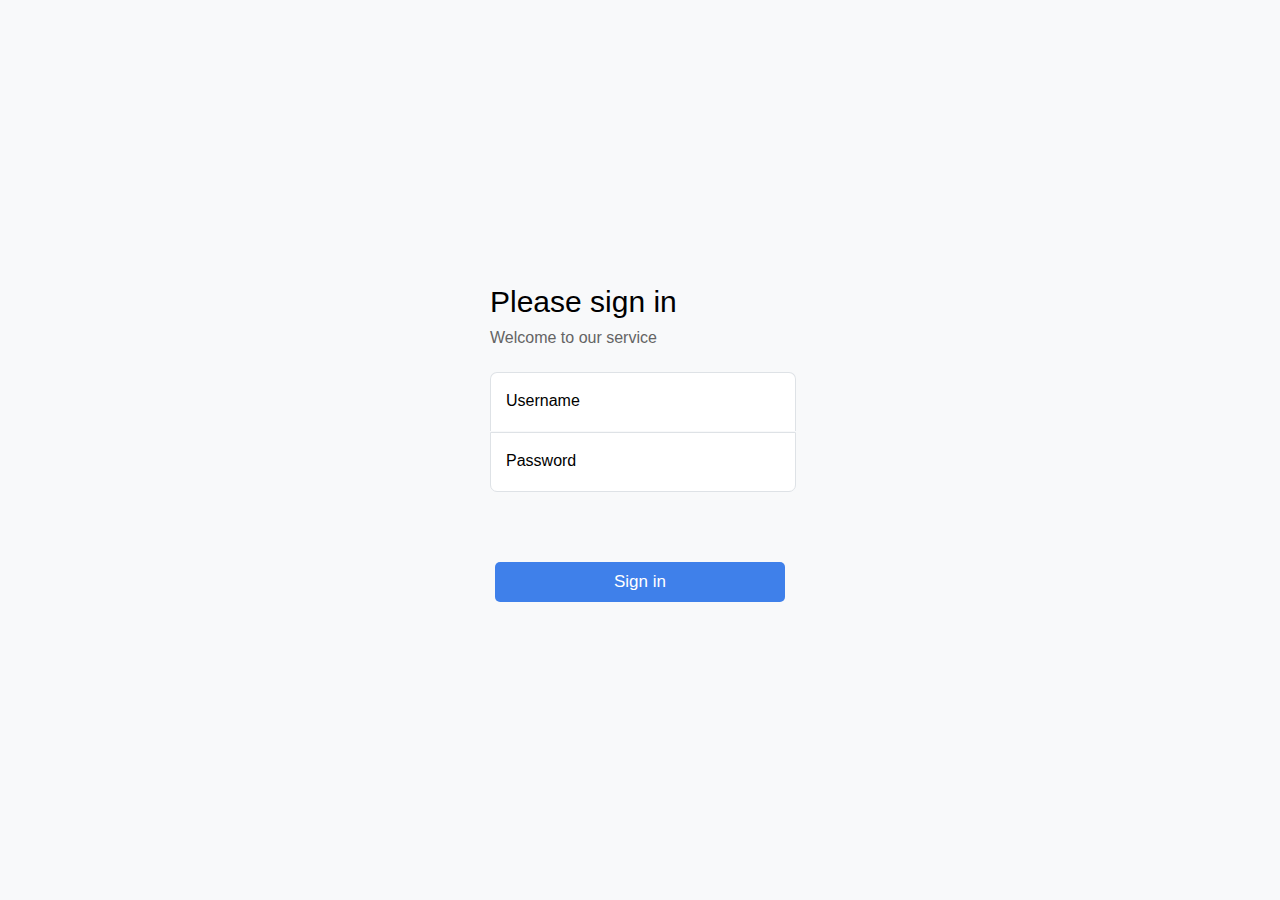
<file: html/index.html>
<!DOCTYPE html>
<html lang="en">
   <head>
      <meta charset="UTF-8" />
      <meta name="viewport" content="width=device-width, initial-scale=1.0" />
      <title>Document</title>
      <link rel="stylesheet" href="..\css\style_login.css" />
   </head>
   <body>
      <form action="home.html">
         <div id="title">Please sign in</div>
         <div id="subTitle">Welcome to our service</div>
         <div id="idBox"><input type="text" id="idInput" /><label for="idInput" id="idLabel">Username</label></div>
         <div id="pwBox"><input type="password" id="pwInput" /><label for="pwInput" id="pwLabel">Password</label></div>
         <div id="wrongMsg">Please check your username and password!</div>
         <input type="submit" value="Sign in" id="loginBtn" />
      </form>
   </body>
   <script>
      let form = document.getElementsByTagName('form')[0];
      form.addEventListener('submit', e => {
         let id = document.getElementById('idInput').value;
         let pw = document.getElementById('pwInput').value;
         if (id != 'hello' || pw != '12345') {
            e.preventDefault();
            document.getElementById('wrongMsg').style.visibility = 'visible';
         }
      });
      let idInput = document.getElementById('idInput');
      let idLabel = document.getElementById('idLabel');
      idInput.addEventListener('focus', () => {
         idLabel.classList.add('clickedLabel');
      });
      idInput.addEventListener('blur', () => {
         if (idInput.value == '') idLabel.classList.remove('clickedLabel');
      });
      let pwInput = document.getElementById('pwInput');
      let pwLabel = document.getElementById('pwLabel');
      pwInput.addEventListener('focus', () => {
         pwLabel.classList.add('clickedLabel');
      });
      pwInput.addEventListener('blur', () => {
         if (pwInput.value == '') pwLabel.classList.remove('clickedLabel');
      });
   </script>
</html>
</file>
